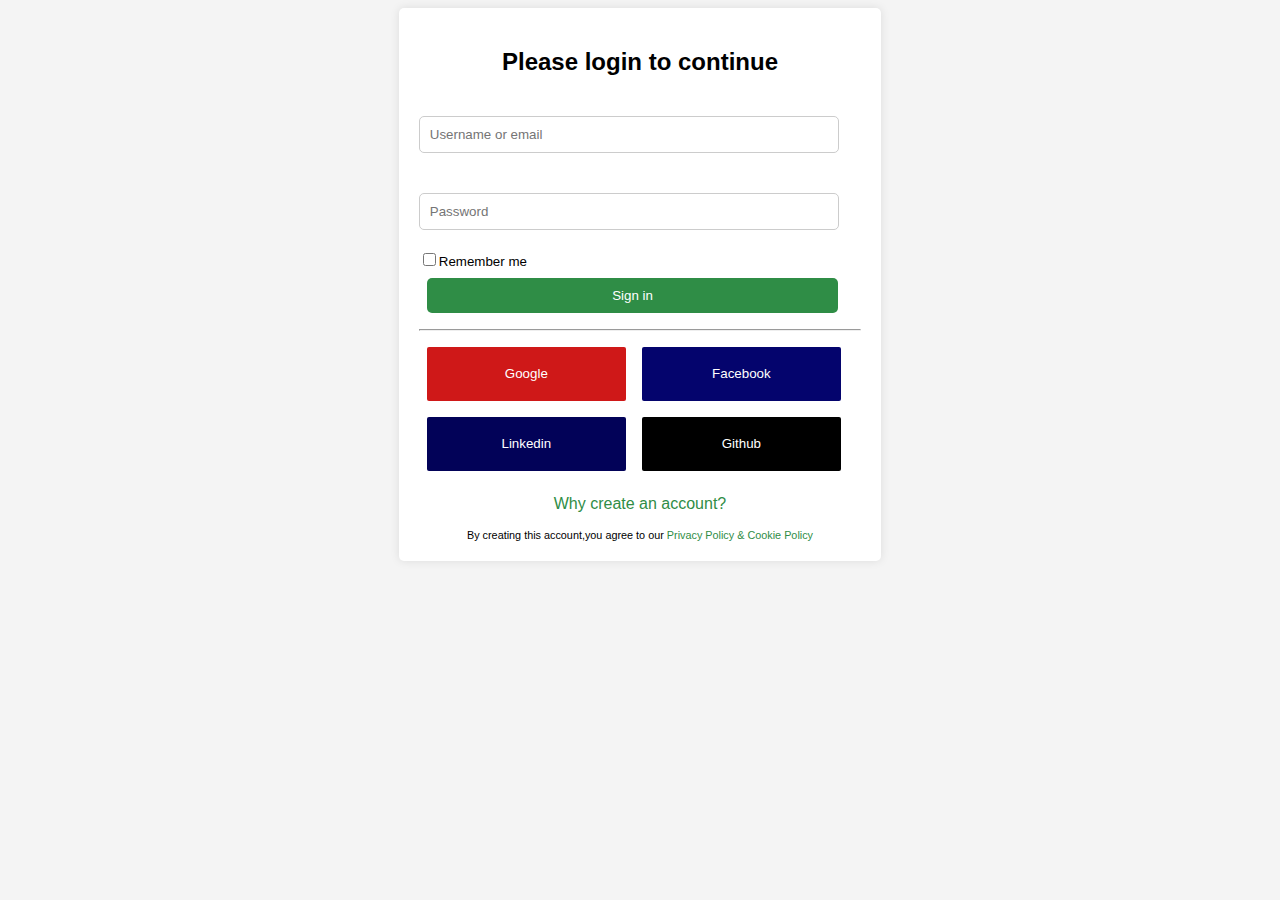
<file: index.html>
<!DOCTYPE html>
<html>

<head>
    <link rel="stylesheet" href="https://cdnjs.cloudflare.com/ajax/libs/font-awesome/6.4.2/css/all.min.css" integrity="sha512-z3gLpd7yknf1YoNbCzqRKc4qyor8gaKU1qmn+CShxbuBusANI9QpRohGBreCFkKxLhei6S9CQXFEbbKuqLg0DA==" crossorigin="anonymous" referrerpolicy="no-referrer" />
    <title>Login Page</title>
    <style>
        body {
            font-family: Arial, sans-serif;
            background-color: #f4f4f4;
        }

        .login-box {
            /* width: 300px; */
            width: 35%;
            margin: 0 auto;
            background: #fff;
            padding: 20px;
            border-radius: 5px;
            box-shadow: 0 0 10px rgba(0, 0, 0, 0.1);

        }

        .login-box h2 {
            text-align: center;
        }

        .login-box input[type="email"],
        .login-box input[type="password"] {
            width: 90%;
            padding: 10px;
            margin: 20px 0;
            border: 1px solid #ccc;
            border-radius: 5px;
        }

        .login-box input[type="submit"] {
            width: 93%;
            margin: 8px;
            padding: 10px;
            background: #2f8d46;
            color: #fff;
            border: none;
            border-radius: 5px;
            cursor: pointer;
        }
        .content{
            display: flex;
        }
        .content button{
            margin: 8px;
            color: white;
            border: none;
            border-radius: 2px;
            height: 6vh;
            width: 45%;
        }
        .content2 button{
            margin: 8px;
            border: none;
            border-radius: 2px;
            height: 6vh;
            width: 45%;
        }
        .content2{
            display: flex;
            color: white;
        }
        .username{
            display: flex;

        }
        .pass{
            display: flex;
        }
        .git{
            background-color: black;
            color: white;
        }
        .link{
            background-color: rgb(2, 2, 88);
            color: white;
        }
        .acc{
            display: flex;
            justify-content: center;
            align-items: center;

        }
        .acc2{
            display: flex;
            justify-content: center;
            align-items: center;
            font-size: small;

        }
        .acc p{
            color: #2f8d46;;
        }
        .acc2 span{
            color: #2f8d46;;
        }
        .google{
            background-color: rgb(207, 24, 24);
            color: white;
            letter-spacing: normal;
        }
        .facebook{
            color: white;
            background-color: rgb(4, 4, 109);
        }
        .content button:hover{
              background-color: black;
              cursor: pointer;
        }
        .content2 button:hover{
              background-color: rgb(63, 62, 62);
              cursor: pointer;
        }
        .rem a{
           text-decoration: none;
           color: gray;
           font-size: small;
           font-weight: 500;
            
        }
    </style>
</head>

<body>
    <div class="login-box">
        <h2>Please login to continue</h2>
        <!-- <form action="your-login-processing-script" method="post">
            <input type="text" name="username" placeholder="Username" required>
            <input type="password" name="password" placeholder="Password" required>
            <input type="checkbox"><small>Remember me</small>
            <input type="submit" value="Sign in">
            <hr>
        </form> -->
        <div class="login-box2">
            <form action="your-login-processing-script" method="post">
                <div class="username">
                    </i><input type="email" name="username" placeholder="Username or email" required>
                </div>
                <div class="pass">
                    <!-- <i class="fa-solid fa-lock"></i> -->
                    <input type="password" name="password" placeholder="Password" required>
                </div>
                <!-- <input type="checkbox"><small>Remember me</small> -->
                <div class="rem">
                    <input type="checkbox"><small>Remember me</small>
                    <!-- <p><a href="forgot">Forgot password?</a></p> -->
                </div>
                <input type="submit" value="Sign in">
                <hr>
            </form>
            <div class="content">
                 <button class="google"><i class="fa-solid fa-house"></i>Google</button>
                <button class="facebook"><i class="fa-brands fa-facebook"></i>Facebook</button>
               
                
            </div>
            <div class="content2">
                <button class="link"><i class="fa-brands fa-linkedin"></i>Linkedin</button>
                <button class="git"><i class="fa-brands fa-github"></i>Github</button>
            </div>

        </div>
      <div class="acc">
        <p>Why create an account?</p>
      </div>
     <div class="acc2">
        <small>By creating this account,you agree to our <span>Privacy Policy & Cookie Policy</span></small>
     </div>
    </div>
</body>

</html>
</file>
